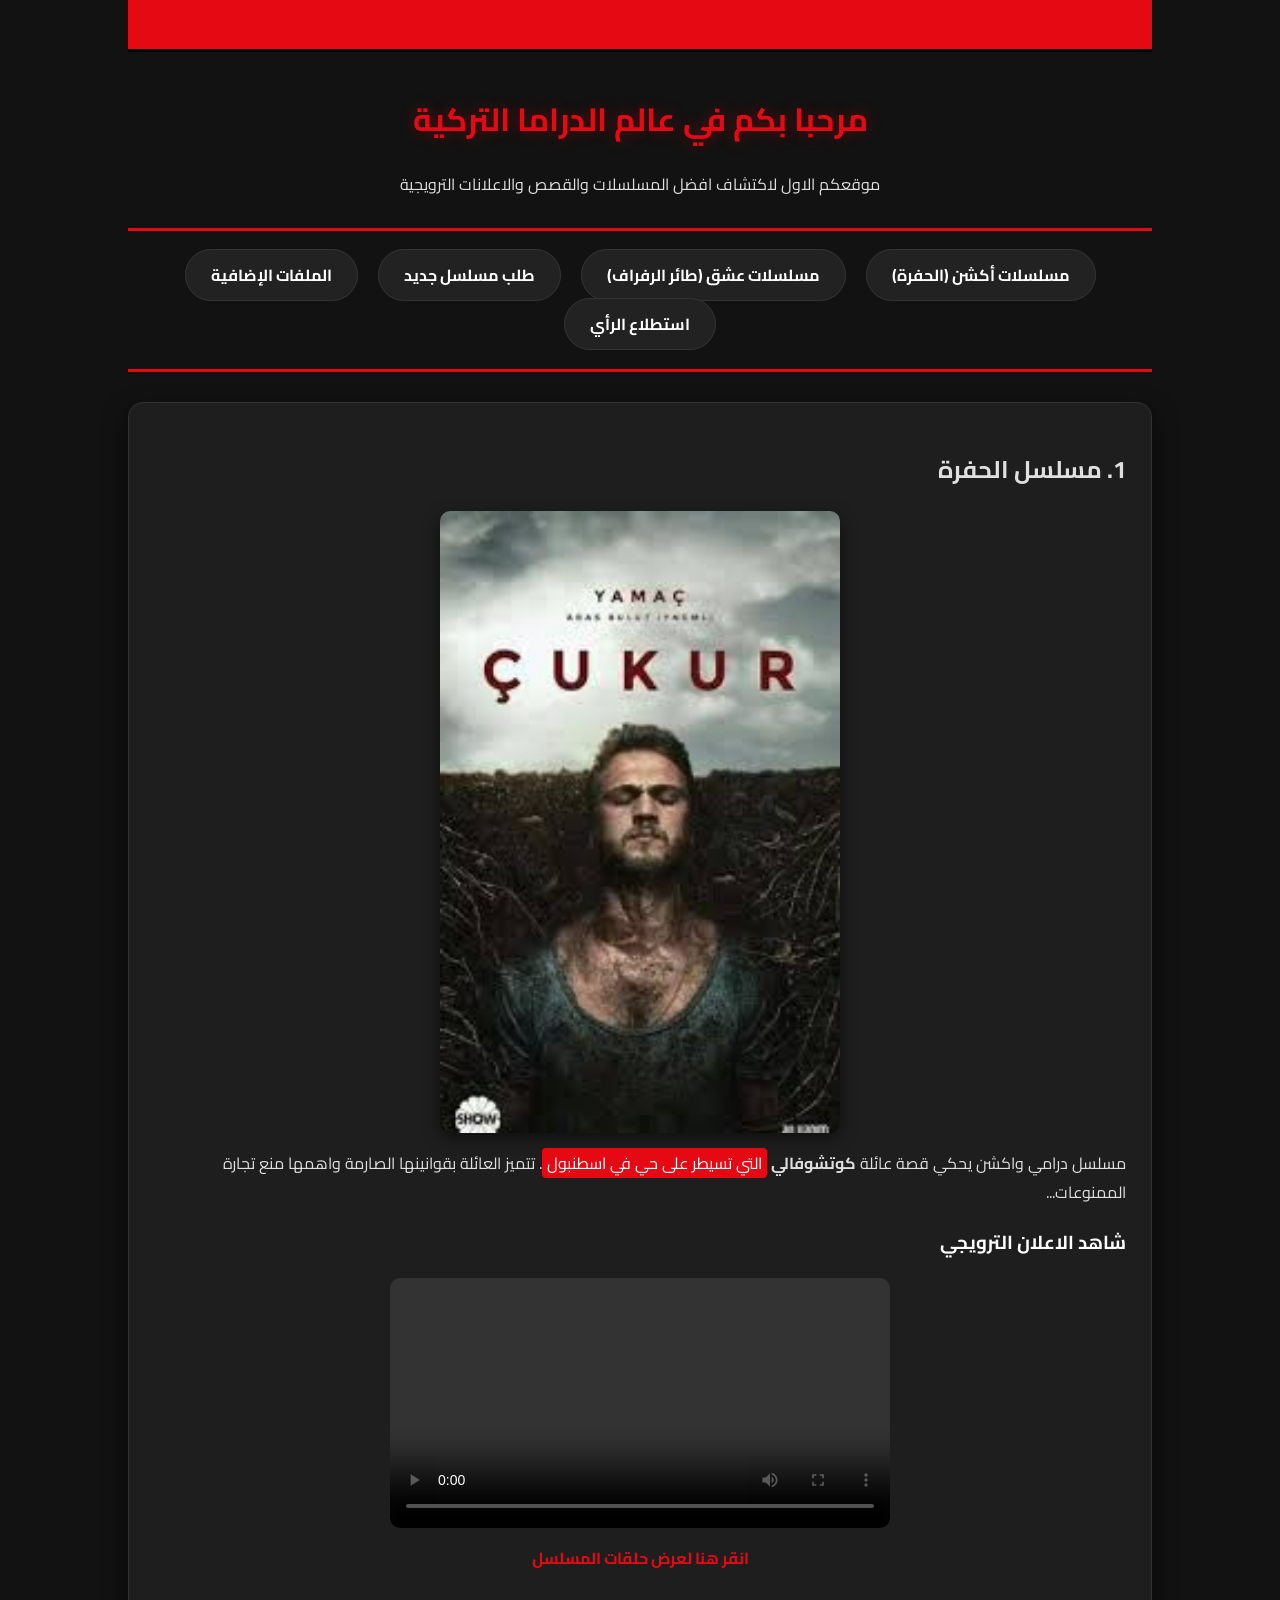
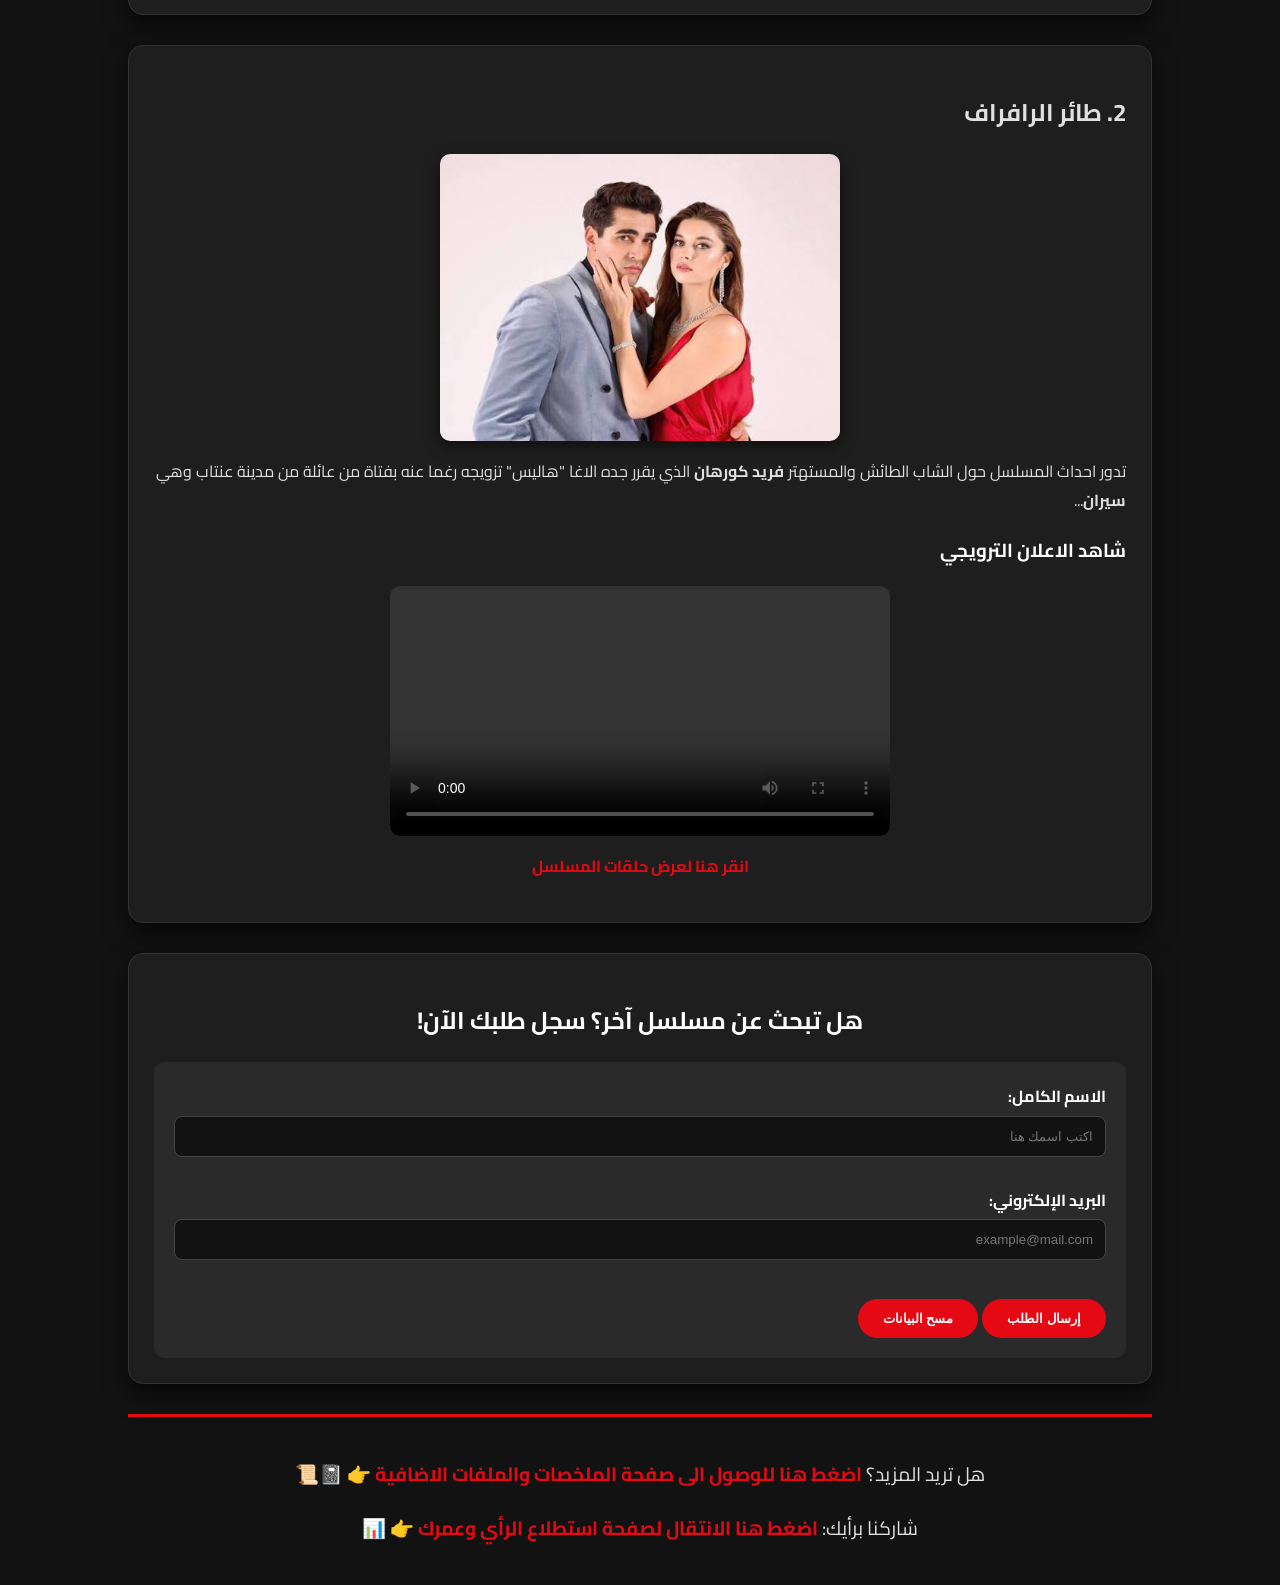
<file: index.html>
<!DOCTYPE html>
<html dir="rtl" lang="ar">
<head>
    <meta charset="UTF-8">
    <meta name="viewport" content="width=device-width, initial-scale=1.0">
    <meta name="description" content="موقعكم الاول لاكتشاف افضل المسلسلات والقصص والاعلانات الترويجية">
    <meta name="keywords" content="مسلسلات تركية, الحفرة, طائر الرافراف, دراما تركية">
    <meta name="author" content="AHMAD LL">
    <title>عالم الدراما التركية</title>
    <link rel="stylesheet" href="css1.css">
</head>
<body>

    <marquee onmouseover="this.stop()" onmouseout="this.start()">
        🔥 حصرياً: ترقبوا الحلقات الجديدة من مسلسل الحفرة وطائر الرفراف قريباً على موقعنا! 🔥
    </marquee>

    <h1>مرحبا بكم في عالم الدراما التركية</h1>
    <p class="center-text">موقعكم الاول لاكتشاف افضل المسلسلات والقصص والاعلانات الترويجية</p>
   
    <hr class="red-line">
   
    <nav class="navigation-menu">
        <ul>
            <li><a href="#cukur">مسلسلات أكشن (الحفرة)</a></li>
            <li><a href="#ertugrul">مسلسلات عشق (طائر الرفراف)</a></li>
            <li><a href="#contact">طلب مسلسل جديد</a></li>
            <li><a href="index2.html">الملفات الإضافية</a></li>
            <li><a href="index3.html">استطلاع الرأي</a></li>
        </ul>
    </nav>
   
    <hr class="red-line">
   
    <div class="series-box" id="cukur">
        <h2>1. مسلسل الحفرة</h2>
        <img src="img2.jpeg" alt="غلاف مسلسل الحفرة" class="series-img">
        <p>مسلسل درامي واكشن يحكي قصة عائلة <strong>كوتشوفالي</strong> <mark class="mark-style">التي تسيطر على حي في اسطنبول</mark>. تتميز العائلة بقوانينها الصارمة واهمها منع تجارة الممنوعات...</p>
       
        <h3 class="sub-title">شاهد الاعلان الترويجي</h3>
        <video controls class="series-video">
            <source src="video2.mp4" type="video/mp4">
        </video>
       
        <p class="center-text">
            <a href="https://www.youtube.com/results?search_query=مسلسل+الحفرة" target="_blank" class="external-link">انقر هنا لعرض حلقات المسلسل</a>
        </p>
    </div>
   
    <div class="series-box" id="ertugrul">
        <h2>2. طائر الرافراف</h2>
        <img src="img1.jpeg" alt="مسلسل طائر الرافراف" class="series-img">
        <p>تدور احداث المسلسل حول الشاب الطائش والمستهتر <b>فريد كورهان</b> الذي يقرر جده الاغا "هاليس" تزويجه رغما عنه بفتاة من عائلة من مدينة عنتاب وهي <b>سيران</b>...</p>

        <h3 class="sub-title">شاهد الاعلان الترويجي</h3>
        <video controls class="series-video">
            <source src="video1.mp4" type="video/mp4">
        </video>
       
        <p class="center-text">
            <a href="https://www.youtube.com/results?search_query=مسلسل+طائر+الرفراف" target="_blank" class="external-link">انقر هنا لعرض حلقات المسلسل</a>
        </p>
    </div>
   
    <div class="form-box" id="contact">
        <h2 class="center-text form-heading">هل تبحث عن مسلسل آخر؟ سجل طلبك الآن!</h2>
        <form>
            <label class="form-label">الاسم الكامل:</label><br>
            <input type="text" placeholder="اكتب اسمك هنا" required><br><br>

            <label class="form-label">البريد الإلكتروني:</label><br>
            <input type="email" placeholder="example@mail.com" required><br><br>

            <input type="submit" value="إرسال الطلب">
            <input type="reset" value="مسح البيانات">
        </form>
    </div>
   
    <hr class="red-line">
   
    <div class="pages-links">
        <p>هل تريد المزيد؟ <a href="index2.html">اضغط هنا للوصول الى صفحة الملخصات والملفات الاضافية &#128073; 📓📜</a></p>
        <p>شاركنا برأيك: <a href="index3.html">اضغط هنا الانتقال لصفحة استطلاع الرأي وعمرك &#128073; 📊</a></p>
    </div>

</body>
</html>
</file>
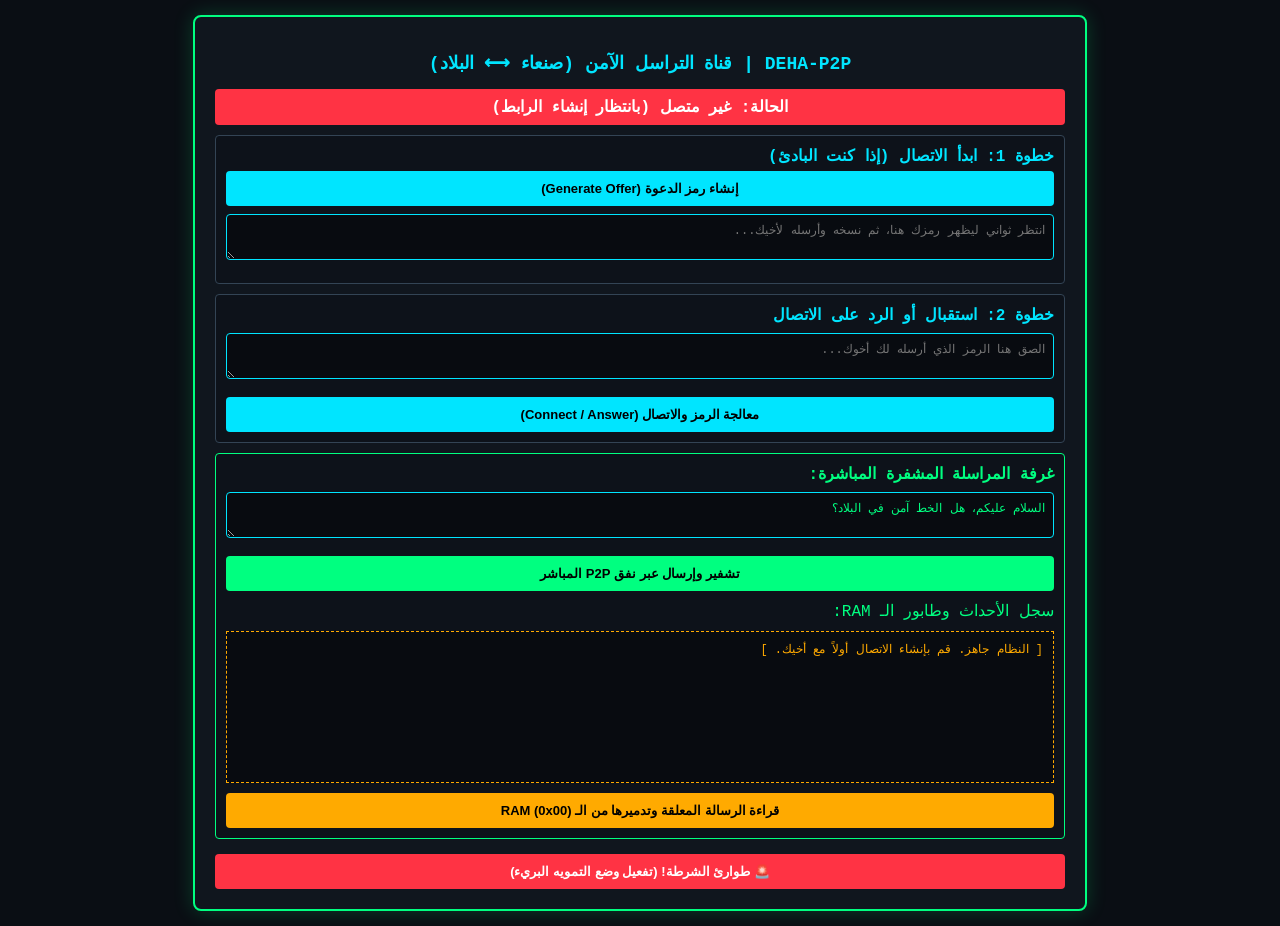
<file: ASDF.html>
<!DOCTYPE html>
<html lang="ar" dir="rtl">
<head>
    <meta charset="UTF-8">
    <title>DEHA-P2P | التواصل المشفر بين صنعاء والبلاد</title>
    <style>
        body { background-color: #0a0e14; color: #00ff80; font-family: 'Courier New', monospace; margin: 0; padding: 15px; }
        .container { max-width: 850px; margin: 0 auto; background: #10161e; border: 2px solid #00ff80; padding: 20px; border-radius: 8px; box-shadow: 0 0 20px rgba(0,255,128,0.2); }
        h2 { text-align: center; color: #00e5ff; text-transform: uppercase; font-size: 18px; }
        textarea, input { width: 100%; background: #080b10; color: #00ff80; border: 1px solid #00e5ff; padding: 8px; margin: 8px 0; font-family: monospace; border-radius: 4px; box-sizing: border-box; font-size: 12px; }
        button { background: #00e5ff; color: #000; border: none; padding: 10px; font-weight: bold; cursor: pointer; border-radius: 4px; width: 100%; margin-top: 5px; font-size: 13px; }
        button:hover { background: #00ff80; }
        .log-box { background: #080b10; border: 1px dashed #ffaa00; padding: 10px; height: 130px; overflow-y: scroll; color: #ffaa00; margin-top: 10px; font-size: 12px; }
        .status { padding: 8px; text-align: center; font-weight: bold; margin-bottom: 10px; border-radius: 4px; background: #ff3344; color: #fff; }
        .connected { background: #00aa55 !important; color: #fff !important; }
        .step-box { border: 1px solid #334455; padding: 10px; margin-top: 10px; border-radius: 4px; background: #0d121a; }
        .camouflage { display: none; background: #f0f4f8; color: #1e3c72; padding: 30px; border-radius: 8px; }
        .camouflage input, .camouflage button { border: 1px solid #1e3c72; color: #000; background: #fff; }
    </style>
</head>
<body>

    <!-- غرفة العمليات السرية -->
    <div class="container" id="tacticalView">
        <h2>DEHA-P2P | قناة التراسل الآمن (صنعاء ⟷ البلاد)</h2>
        <div id="connectionStatus" class="status">الحالة: غير متصل (بانتظار إنشاء الرابط)</div>

        <!-- خطوات إعداد الاتصال بين الجهازين -->
        <div class="step-box">
            <b style="color: #00e5ff;">خطوة 1: ابدأ الاتصال (إذا كنت البادئ)</b>
            <button onclick="createOffer()">إنشاء رمز الدعوة (Generate Offer)</button>
            <textarea id="myOffer" rows="2" placeholder="انتظر ثواني ليظهر رمزك هنا، ثم نسخه وأرسله لأخيك..." readonly></textarea>
        </div>

        <div class="step-box">
            <b style="color: #00e5ff;">خطوة 2: استقبال أو الرد على الاتصال</b>
            <textarea id="remoteInput" rows="2" placeholder="الصق هنا الرمز الذي أرسله لك أخوك..."></textarea>
            <button onclick="handleRemoteCode()">معالجة الرمز والاتصال (Connect / Answer)</button>
        </div>

        <!-- غرفة المراسلة -->
        <div class="step-box" style="border-color: #00ff80;">
            <b style="color: #00ff80;">غرفة المراسلة المشفرة المباشرة:</b>
            <textarea id="msgInput" rows="2" placeholder="اكتب رسالتك السرية هنا...">السلام عليكم، هل الخط آمن في البلاد؟</textarea>
            <button onclick="sendEncryptedMessage()" style="background: #00ff80; color: #000;">تشفير وإرسال عبر نفق P2P المباشر</button>
            
            <label style="margin-top: 10px; display: block;">سجل الأحداث وطابور الـ RAM:</label>
            <div class="log-box" id="logArea">[ النظام جاهز. قم بإنشاء الاتصال أولاً مع أخيك. ]</div>

            <button onclick="readAndWipe()" style="background: #ffaa00; color: #000; margin-top: 10px;">قراءة الرسالة المعلقة وتدميرها من الـ RAM (0x00)</button>
        </div>

        <button onclick="triggerCamouflage()" style="background: #ff3344; color: #fff; margin-top: 15px;">🚨 طوارئ الشرطة! (تفعيل وضع التمويه البريء)</button>
    </div>

    <!-- شاشة التمويه البريئة (حاسبة المعدل الجامعي) -->
    <div class="container camouflage" id="camouflageView">
        <h2 style="color: #1e3c72;">برنامج حساب المعدل التراكمي الجامعي</h2>
        <label>مقرر هياكل البيانات:</label>
        <input type="text" id="g1" value="92">
        <label>مقرر أمن الشبكات:</label>
        <input type="text" id="g2" value="88">
        <label>رقم القيد الأكاديمي (أو كود النظام):</label>
        <input type="password" id="secretCode" placeholder="أدخل الرقم هنا...">
        <button onclick="checkCamouflageCode()">احسب المعدل الفصلي</button>
        <p id="gpaResult" style="font-weight: bold; margin-top: 10px;"></p>
        <p style="font-size: 11px; color: #666; text-align: center; margin-top: 20px;">نظام الشؤون الأكاديمية - جميع الحقوق محفوظة © 2026</p>
    </div>

<script>
    let pc;
    let dataChannel;
    let temporaryRAMQueue = [];

    // إعداد الاتصال مع خوادم متعددة لضمان عبور الشبكات اليمنية
    function setupPeerConnection() {
        if (pc) return;
        pc = new RTCPeerConnection({
            iceServers: [
                { urls: 'stun:stun.l.google.com:19302' },
                { urls: 'stun:stun.cloudflare.com:3478' },
                { urls: 'stun:stunprotocol.org:3478' }
            ]
        });

        // آلية ذكية لضمان ظهور الرمز فور تجميعه
        let candidateFound = false;
        pc.onicecandidate = e => {
            if (e.candidate === null && !candidateFound) {
                candidateFound = true;
                document.getElementById("myOffer").value = btoa(JSON.stringify(pc.localDescription));
                logMessage("[*] تم توليد الرمز بنجاح وجاهز للنسخ.");
            }
        };

        // مؤمانة احتياطية في حال تأخر خوادم STUN
        setTimeout(() => {
            if (!candidateFound && pc.localDescription) {
                candidateFound = true;
                document.getElementById("myOffer").value = btoa(JSON.stringify(pc.localDescription));
                logMessage("[*] تم توليد الرمز (بالوضع الاحتياطي).");
            }
        }, 3000);

        pc.ondatachannel = e => {
            dataChannel = e.channel;
            bindDataChannelEvents();
            updateStatus("متصل P2P بنجاح مع أخيك!", true);
        };
    }

    async function createOffer() {
        setupPeerConnection();
        dataChannel = pc.createDataChannel("deha-chat");
        bindDataChannelEvents();

        let offer = await pc.createOffer();
        await pc.setLocalDescription(offer);
        logMessage("[*] جاري تفاوض الشبكة، انتظر 3 ثوانٍ ليظهر رمزك...");
    }

    async function handleRemoteCode() {
        setupPeerConnection();
        let inputVal = document.getElementById("remoteInput").value.trim();
        if (!inputVal) return;

        try {
            let remoteDesc = JSON.parse(atob(inputVal));
            if (remoteDesc.type === 'offer') {
                await pc.setRemoteDescription(new RTCSessionDescription(remoteDesc));
                let answer = await pc.createAnswer();
                await pc.setLocalDescription(answer);
                logMessage("[*] تم قبول الدعوة، انسخ رمز الرد (Answer) الظاهر في خانة الرمز وأرسله لأخيك.");
            } else if (remoteDesc.type === 'answer') {
                await pc.setRemoteDescription(new RTCSessionDescription(remoteDesc));
                updateStatus("متصل P2P بنجاح مع أخيك!", true);
                logMessage("[✓] تم ربط نفق الاتصال المباشر بين صنعاء والبلاد بنجاح تام!");
            }
        } catch (e) {
            logMessage("[⛔ خطأ] الرمز غير صالح أو حدث خطأ في المطابقة.");
        }
    }

    function bindDataChannelEvents() {
        dataChannel.onopen = () => updateStatus("متصل P2P بنجاح مع أخيك!", true);
        dataChannel.onclose = () => updateStatus("انقطع الاتصال!", false);
        dataChannel.onmessage = async e => {
            let packet = JSON.parse(e.data);
            temporaryRAMQueue.push(packet);
            logMessage("[+] وصلت رسالة مشفرة جديدة من أخيك وتم إيداعها في طابور الـ RAM.");
        };
    }

    async function sendEncryptedMessage() {
        if (!dataChannel || dataChannel.readyState !== "open") {
            alert("التطبيق غير متصل بعد! تحول الحالة إلى الأخضر أولاً.");
            return;
        }

        let text = document.getElementById("msgInput").value.trim();
        if (!text) return;

        let enc = new TextEncoder();
        let data = enc.encode(text);

        let key = await window.crypto.subtle.generateKey({ name: "AES-GCM", length: 256 }, true, ["encrypt", "decrypt"]);
        let iv = window.crypto.getRandomValues(new Uint8Array(12));
        let encrypted = await window.crypto.subtle.encrypt({ name: "AES-GCM", iv: iv }, key, data);

        let exportedKey = await window.crypto.subtle.exportKey("jwk", key);

        let packet = {
            keyJWK: exportedKey,
            iv: Array.from(iv),
            payload: Array.from(new Uint8Array(encrypted))
        };

        dataChannel.send(JSON.stringify(packet));
        logMessage("[+] تم تشفير رسالتك بـ AES-GCM وإرسالها عبر نفق P2P إلى جهاز أخيك.");
        document.getElementById("msgInput").value = "";
    }

    async function readAndWipe() {
        if (temporaryRAMQueue.length === 0) {
            logMessage("[!] طابور الـ RAM فارغ - لا توجد رسائل معلقة.");
            return;
        }

        let packet = temporaryRAMQueue.shift();

        try {
            let key = await window.crypto.subtle.importKey(
                "jwk",
                packet.keyJWK,
                { name: "AES-GCM", length: 256 },
                true,
                ["decrypt"]
            );

            let decrypted = await window.crypto.subtle.decrypt(
                { name: "AES-GCM", iv: new Uint8Array(packet.iv) },
                key,
                new Uint8Array(packet.payload)
            );

            let dec = new TextDecoder();
            let msg = dec.decode(decrypted);

            logMessage(`[✓] قراءة من الـ RAM (محتوى الرسالة): "${msg}"`);
            
            packet.payload = null;
            packet.keyJWK = null;
            packet.iv = null;

            logMessage("[X] تم تدمير الأثر وتصفير خلايا الـ RAM بالكامل (0x00)!\n-----------------------------------");
        } catch(e) {
            logMessage("[⛔] فشل فك التشفير!");
        }
    }

    function updateStatus(text, isConnected) {
        let st = document.getElementById("connectionStatus");
        st.innerText = "الحالة: " + text;
        if (isConnected) st.classList.add("connected");
        else st.classList.remove("connected");
    }

    function logMessage(text) {
        let log = document.getElementById("logArea");
        log.innerHTML += "<br>" + text;
        log.scrollTop = log.scrollHeight;
    }

    function triggerCamouflage() {
        if (pc) { pc.close(); pc = null; }
        temporaryRAMQueue = [];
        document.getElementById("tacticalView").style.display = "none";
        document.getElementById("camouflageView").style.display = "block";
    }

    function checkCamouflageCode() {
        let code = document.getElementById("secretCode").value.trim();
        if(code === "2026" || code === "DEHA") {
            document.getElementById("secretCode").value = "";
            document.getElementById("camouflageView").style.display = "none";
            document.getElementById("tacticalView").style.display = "block";
        } else {
            let g1 = parseFloat(document.getElementById("g1").value) || 0;
            let g2 = parseFloat(document.getElementById("g2").value) || 0;
            document.getElementById("gpaResult").innerText = `المعدل الفصلي: ${((g1 + g2)/2).toFixed(2)}% (ممتاز)`;
        }
    }
</script>

</body>
</html>
</file>
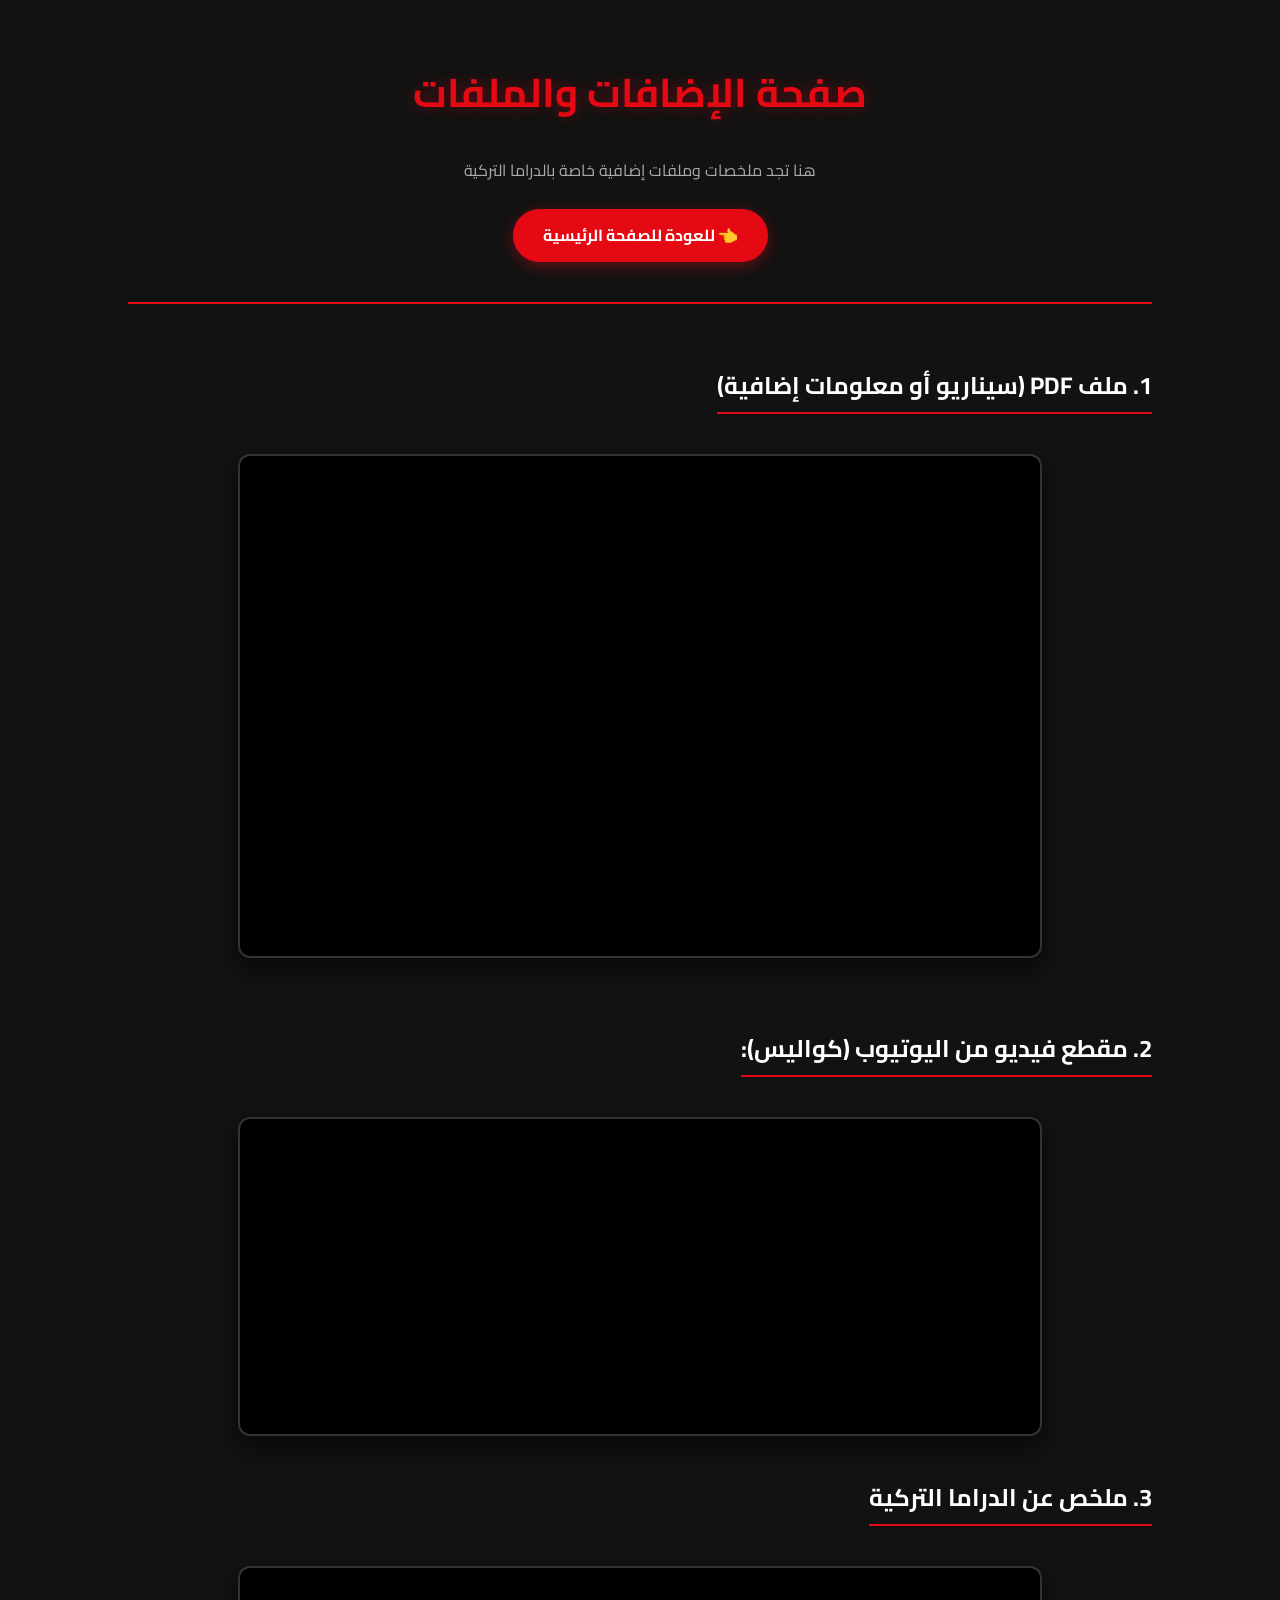
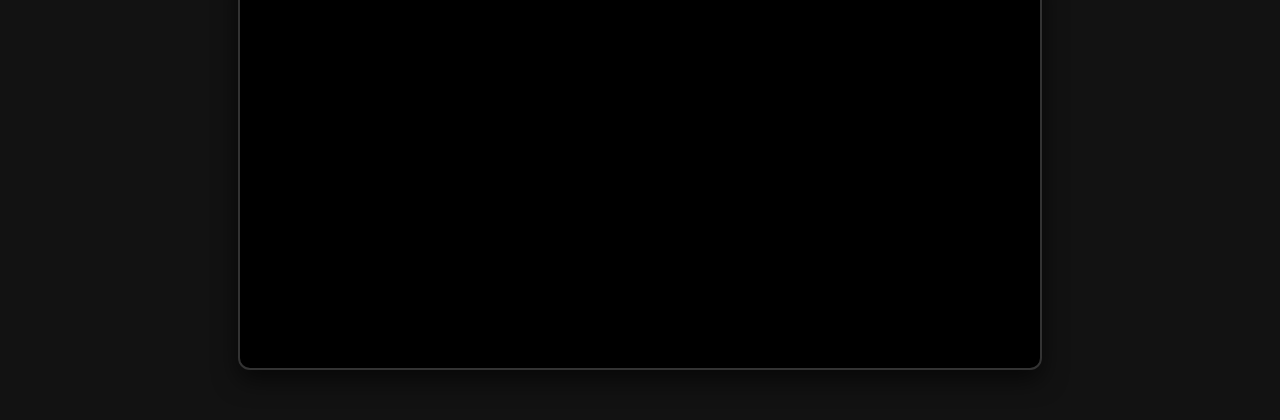
<file: index2.html>
<!DOCTYPE html>
<html dir="rtl" lang="ar">
<head>
    <meta charset="UTF-8">
    <meta name="viewport" content="width=device-width, initial-scale=1.0">
    <title>صفحة الإضافات والملفات</title>
    <link rel="stylesheet" href="css2.css">
</head>
<body>

    <h1>صفحة الإضافات والملفات</h1>
    <p>هنا تجد ملخصات وملفات إضافية خاصة بالدراما التركية</p>
   
    <p class="back-container">
        <a href="index.html" class="back-link">&#128072; للعودة للصفحة الرئيسية</a>
    </p>
   
    <hr>

    <h2>1. ملف PDF (سيناريو أو معلومات إضافية)</h2>
    <iframe src="turkish_drama_beauty.pdf" height="500px"></iframe>
   
    <br>
   
    <h2>2. مقطع فيديو من اليوتيوب (كواليس):</h2>
    <iframe width="560" height="315" src="https://www.youtube.com/embed/Z9cwQGVHk6Y" title="YouTube video player" frameborder="0" allowfullscreen></iframe>
   
    <h2>3. ملخص عن الدراما التركية</h2>
    <iframe src="https://ar.wikipedia.org/wiki/دراما_تركية" height="400px"></iframe>

</body>
</html>
</file>
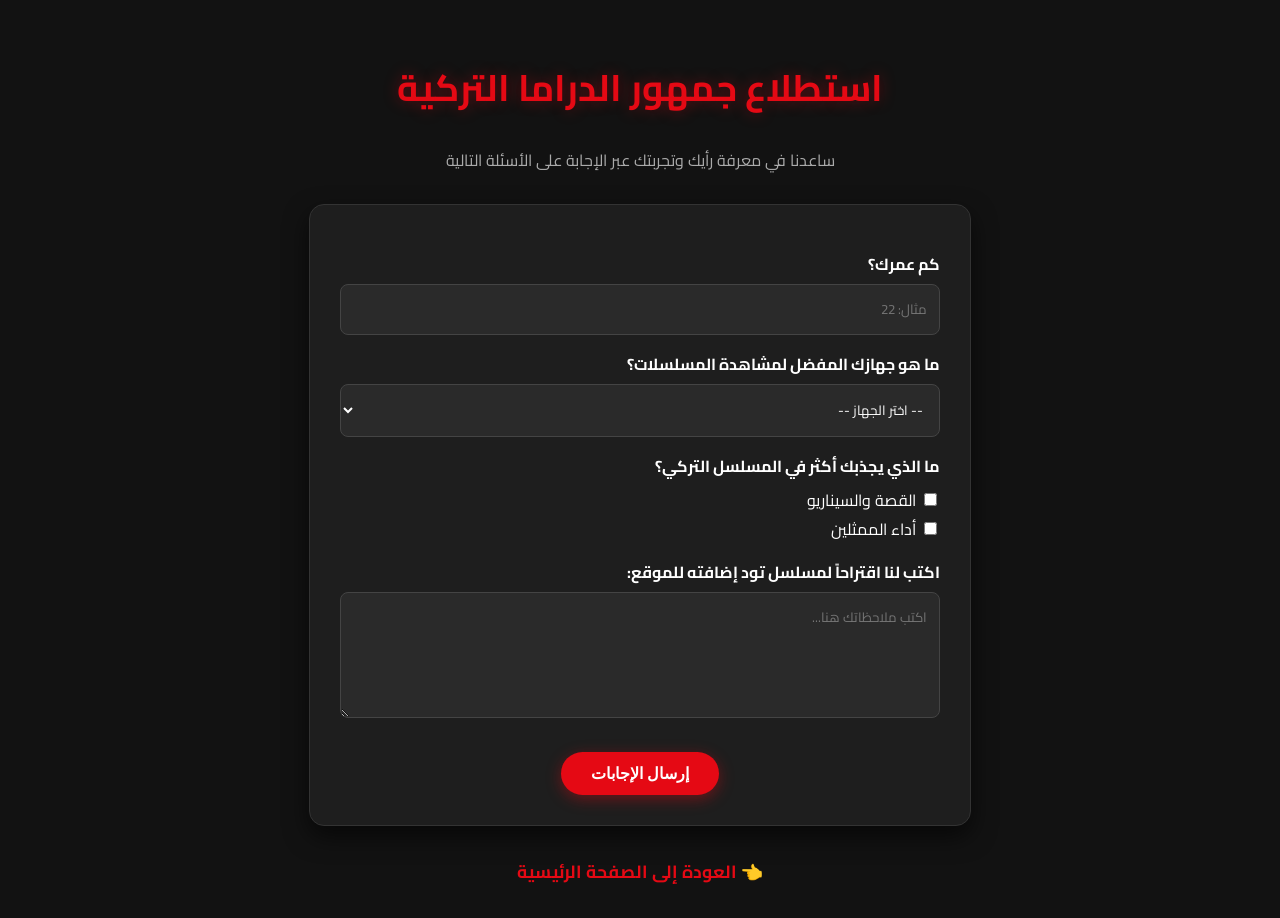
<file: index3.html>
<!DOCTYPE html>
<html dir="rtl" lang="ar">
<head>
    <meta charset="UTF-8">
    <meta name="viewport" content="width=device-width, initial-scale=1.0">
    <title>استطلاع رأي وتفضيلات المشاهد</title>
    <link rel="stylesheet" href="css3.css">
</head>
<body>

    <h1>استطلاع جمهور الدراما التركية</h1>
    <p>ساعدنا في معرفة رأيك وتجربتك عبر الإجابة على الأسئلة التالية</p>

    <div class="survey-container">
        <form action="#" method="GET">
           
            <label for="age">كم عمرك؟</label>
            <input type="number" id="age" name="user_age" min="10" max="100" placeholder="مثال: 22" required>

            <label for="device">ما هو جهازك المفضل لمشاهدة المسلسلات؟</label>
            <select id="device" name="preferred_device" required>
                <option value="" disabled selected>-- اختر الجهاز --</option>
                <option value="phone">الهاتف الذكي (Mobile)</option>
                <option value="laptop">الكمبيوتر المحمول (Laptop)</option>
                <option value="tv">التلفزيون الذكي (Smart TV)</option>
            </select>

            <label>ما الذي يجذبك أكثر في المسلسل التركي؟</label>
            <div class="checkbox-group">
                <input type="checkbox" id="c1" name="feature" value="story"> <label for="c1" class="inline-label">القصة والسيناريو</label><br>
                <input type="checkbox" id="c2" name="feature" value="actors"> <label for="c2" class="inline-label">أداء الممثلين</label><br>
            </div>

            <label for="feedback">اكتب لنا اقتراحاً لمسلسل تود إضافته للموقع:</label>
            <textarea id="feedback" name="user_suggestion" rows="4" placeholder="اكتب ملاحظاتك هنا..."></textarea>

            <div class="btn-group">
                <input type="submit" value="إرسال الإجابات">
            </div>

        </form>
    </div>

    <div class="back-box">
        <a href="index.html" class="back-link">&#128072; العودة إلى الصفحة الرئيسية</a>
    </div>

</body>
</html>
</file>
<file: css1.css>
@import url('https://fonts.googleapis.com/css2?family=Cairo:wght@300;400;700;900&display=swap');

body {
    background-color: #121212;
    color: #e0e0e0;
    font-family: 'Cairo', sans-serif;
    line-height: 1.8;
    margin: 0;
    padding: 0 10%;
}

marquee {
    background: #e50914;
    color: #fff;
    padding: 10px;
    font-weight: bold;
    border-bottom: 3px solid #000;
}

h1 { color: #e50914; text-align: center; margin-top: 30px; text-shadow: 0 0 15px rgba(229, 9, 20, 0.4); }
.center-text { text-align: center; }
.red-line { border: 0; height: 3px; background: #e50914; margin: 30px 0; }

.navigation-menu ul { list-style: none; padding: 0; text-align: center; display: flex; justify-content: center; gap: 20px; flex-wrap: wrap; }
.navigation-menu a { background: #222; color: #fff; text-decoration: none; font-weight: bold; padding: 10px 25px; border-radius: 30px; border: 1px solid #333; transition: 0.3s; }
.navigation-menu a:hover { background: #e50914; border-color: #e50914; transform: translateY(-3px); }

.series-box, .form-box {
    background: #1e1e1e;
    padding: 25px;
    border-radius: 15px;
    margin-bottom: 30px;
    box-shadow: 0 10px 25px rgba(0,0,0,0.6);
    border: 1px solid #333;
}

.series-img { width: 100%; max-width: 400px; display: block; margin: 15px auto; border-radius: 10px; box-shadow: 0 5px 15px rgba(0,0,0,0.5); }
.series-video { width: 100%; max-width: 500px; display: block; margin: 15px auto; border-radius: 10px; }

.mark-style { background: #e50914; color: white; padding: 0 5px; border-radius: 4px; }
.sub-title { color: #fff; }
.external-link { color: #e50914; font-weight: bold; text-decoration: none; }
.external-link:hover { text-decoration: underline; }

.form-heading { border: none; color: #fff; }
.form-label { color: #fff; font-weight: bold; }

form { background: #2a2a2a; padding: 20px; border-radius: 10px; margin-top: 15px; }
input[type="text"], input[type="email"], input[type="password"], select {
    width: 100%; padding: 12px; margin-top: 5px; border-radius: 8px; border: 1px solid #444; background: #121212; color: white; box-sizing: border-box;
}
input[type="submit"], input[type="reset"] {
    background: #e50914; color: white; border: none; padding: 12px 25px; cursor: pointer; border-radius: 25px; font-weight: bold; transition: 0.3s; margin-top: 10px;
}
input[type="submit"]:hover { background: #f40612; transform: translateY(-2px); }

.pages-links { text-align: center; font-size: 1.2em; margin: 40px 0; }
.pages-links a { color: #e50914; text-decoration: none; font-weight: bold; transition: 0.3s; }
.pages-links a:hover { color: #ff3333; text-decoration: underline; }
</file>
<file: css2.css>
@import url('https://fonts.googleapis.com/css2?family=Cairo:wght@300;400;700;900&display=swap');

body {
    background-color: #121212;
    color: #e0e0e0;
    font-family: 'Cairo', sans-serif;
    margin: 0;
    padding: 30px 10%;
    line-height: 1.8;
}

h1 { color: #e50914; text-align: center; font-size: 2.5em; text-shadow: 0 0 15px rgba(229, 9, 20, 0.4); }
p { text-align: center; color: #aaa; }

.back-container { text-align: center; margin: 25px 0; }
.back-link {
    display: inline-block;
    background: #e50914;
    color: white;
    padding: 12px 30px;
    border-radius: 30px;
    text-decoration: none;
    font-weight: bold;
    box-shadow: 0 4px 15px rgba(229, 9, 20, 0.4);
    transition: 0.3s;
}
.back-link:hover { background: #f40612; transform: translateY(-3px); }

hr { border: 0; height: 2px; background: #e50914; margin: 40px 0; }
h2 { color: #fff; border-bottom: 2px solid #e50914; display: inline-block; padding-bottom: 5px; }

iframe {
    width: 100%;
    max-width: 800px;
    display: block;
    margin: 20px auto;
    border: 2px solid #333;
    border-radius: 12px;
    background: #000;
    box-shadow: 0 10px 25px rgba(0,0,0,0.6);
}
</file>
<file: css3.css>
@import url('https://fonts.googleapis.com/css2?family=Cairo:wght@300;400;700;900&display=swap');

body {
    background-color: #121212;
    color: #e0e0e0;
    font-family: 'Cairo', sans-serif;
    line-height: 1.8;
    margin: 0;
    padding: 30px 10%;
}

h1 { color: #e50914; text-align: center; font-size: 2.3em; text-shadow: 0 0 15px rgba(229, 9, 20, 0.4); }
p { text-align: center; color: #aaa; }

.survey-container {
    background: #1e1e1e;
    padding: 30px;
    border-radius: 15px;
    box-shadow: 0 10px 25px rgba(0, 0, 0, 0.6);
    max-width: 600px;
    margin: 30px auto;
    border: 1px solid #333;
}

label { font-weight: 700; color: #fff; display: block; margin-top: 15px; margin-bottom: 5px; }
.inline-label { font-weight: normal; display: inline; }

input[type="number"], select, textarea {
    width: 100%; padding: 12px; background: #2a2a2a; border: 1px solid #444; border-radius: 8px; color: white; font-family: 'Cairo', sans-serif; box-sizing: border-box;
}
input[type="number"]:focus, select:focus, textarea:focus { border-color: #e50914; outline: none; }

.btn-group { text-align: center; margin-top: 25px; }

input[type="submit"] {
    background-color: #e50914; color: white; padding: 12px 30px; border: none; border-radius: 25px; font-weight: bold; font-size: 16px; cursor: pointer; transition: 0.3s; box-shadow: 0 4px 15px rgba(229, 9, 20, 0.4);
}
input[type="submit"]:hover { background-color: #f40612; transform: translateY(-2px); }

.back-box { text-align: center; margin-top: 30px; }
.back-link { color: #e50914; text-decoration: none; font-weight: bold; font-size: 1.1em; transition: 0.3s; }
.back-link:hover { color: #ff3333; text-decoration: underline; }
</file>
